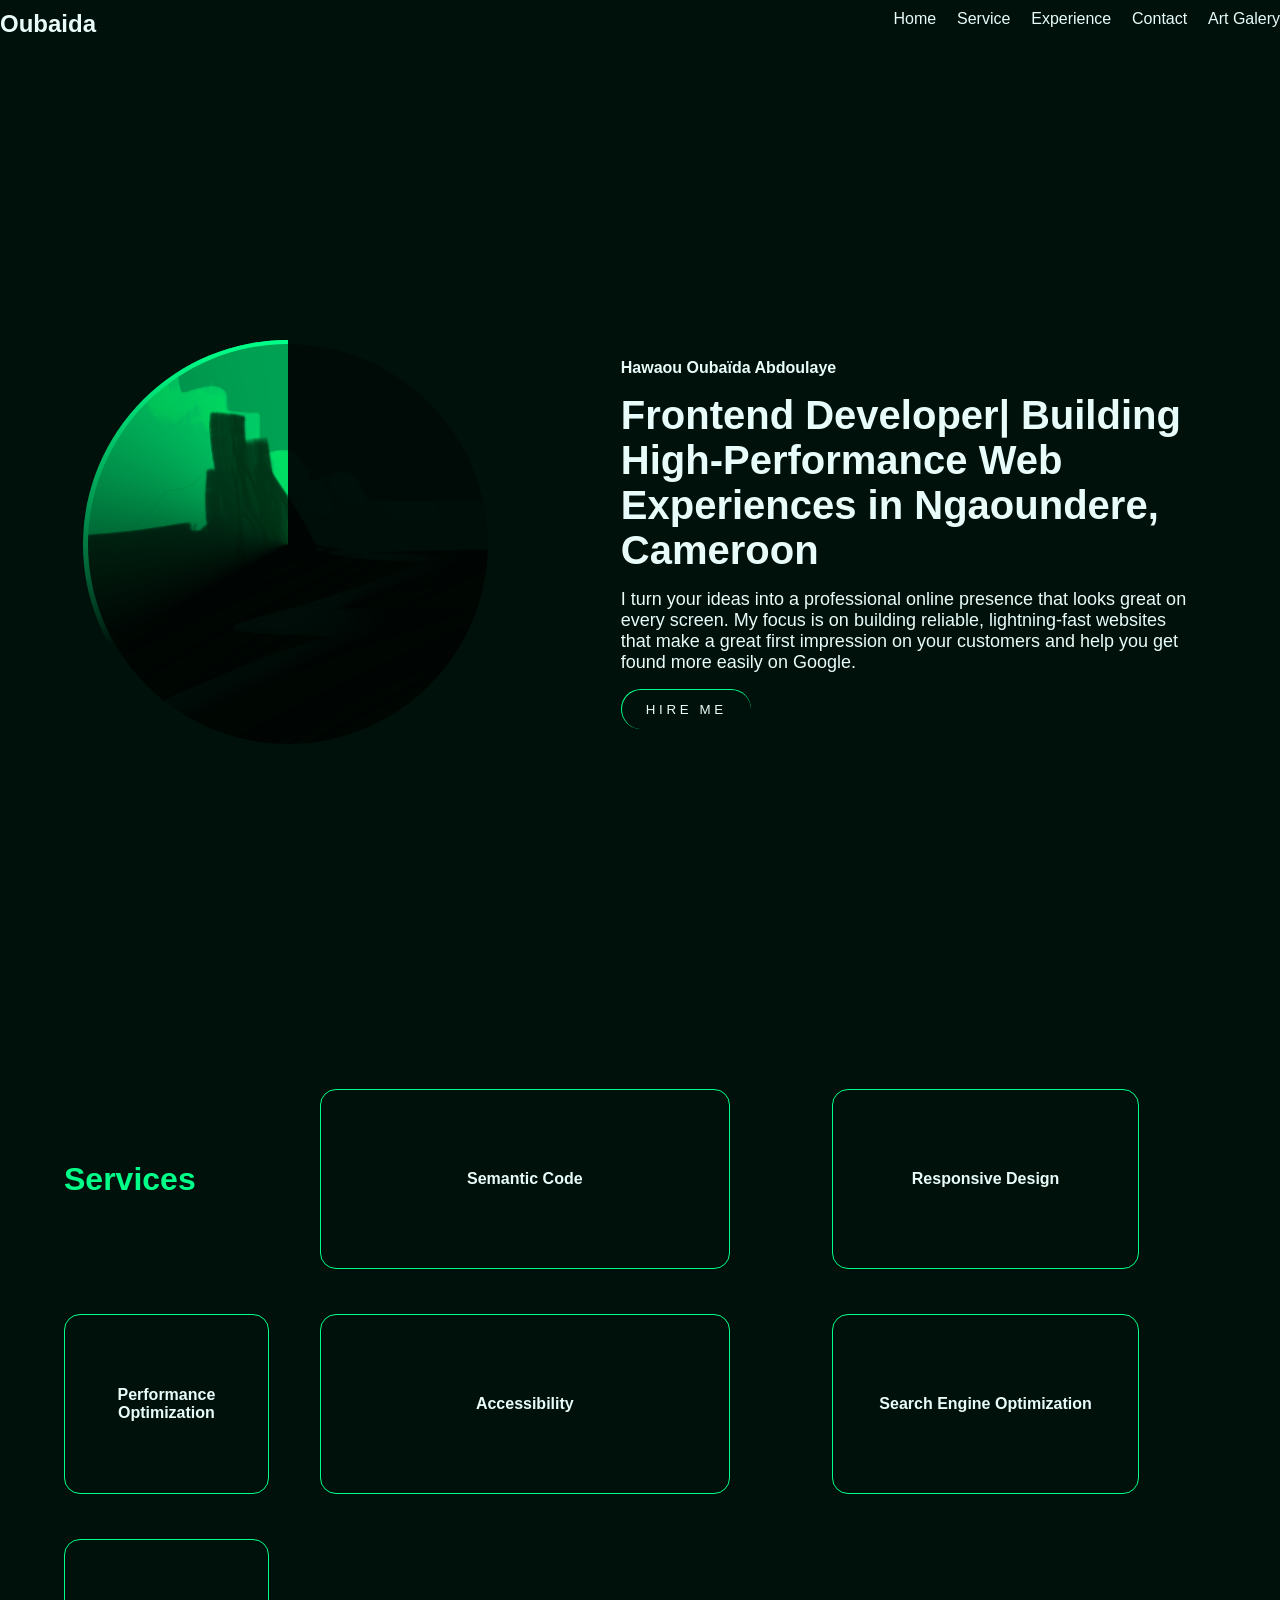
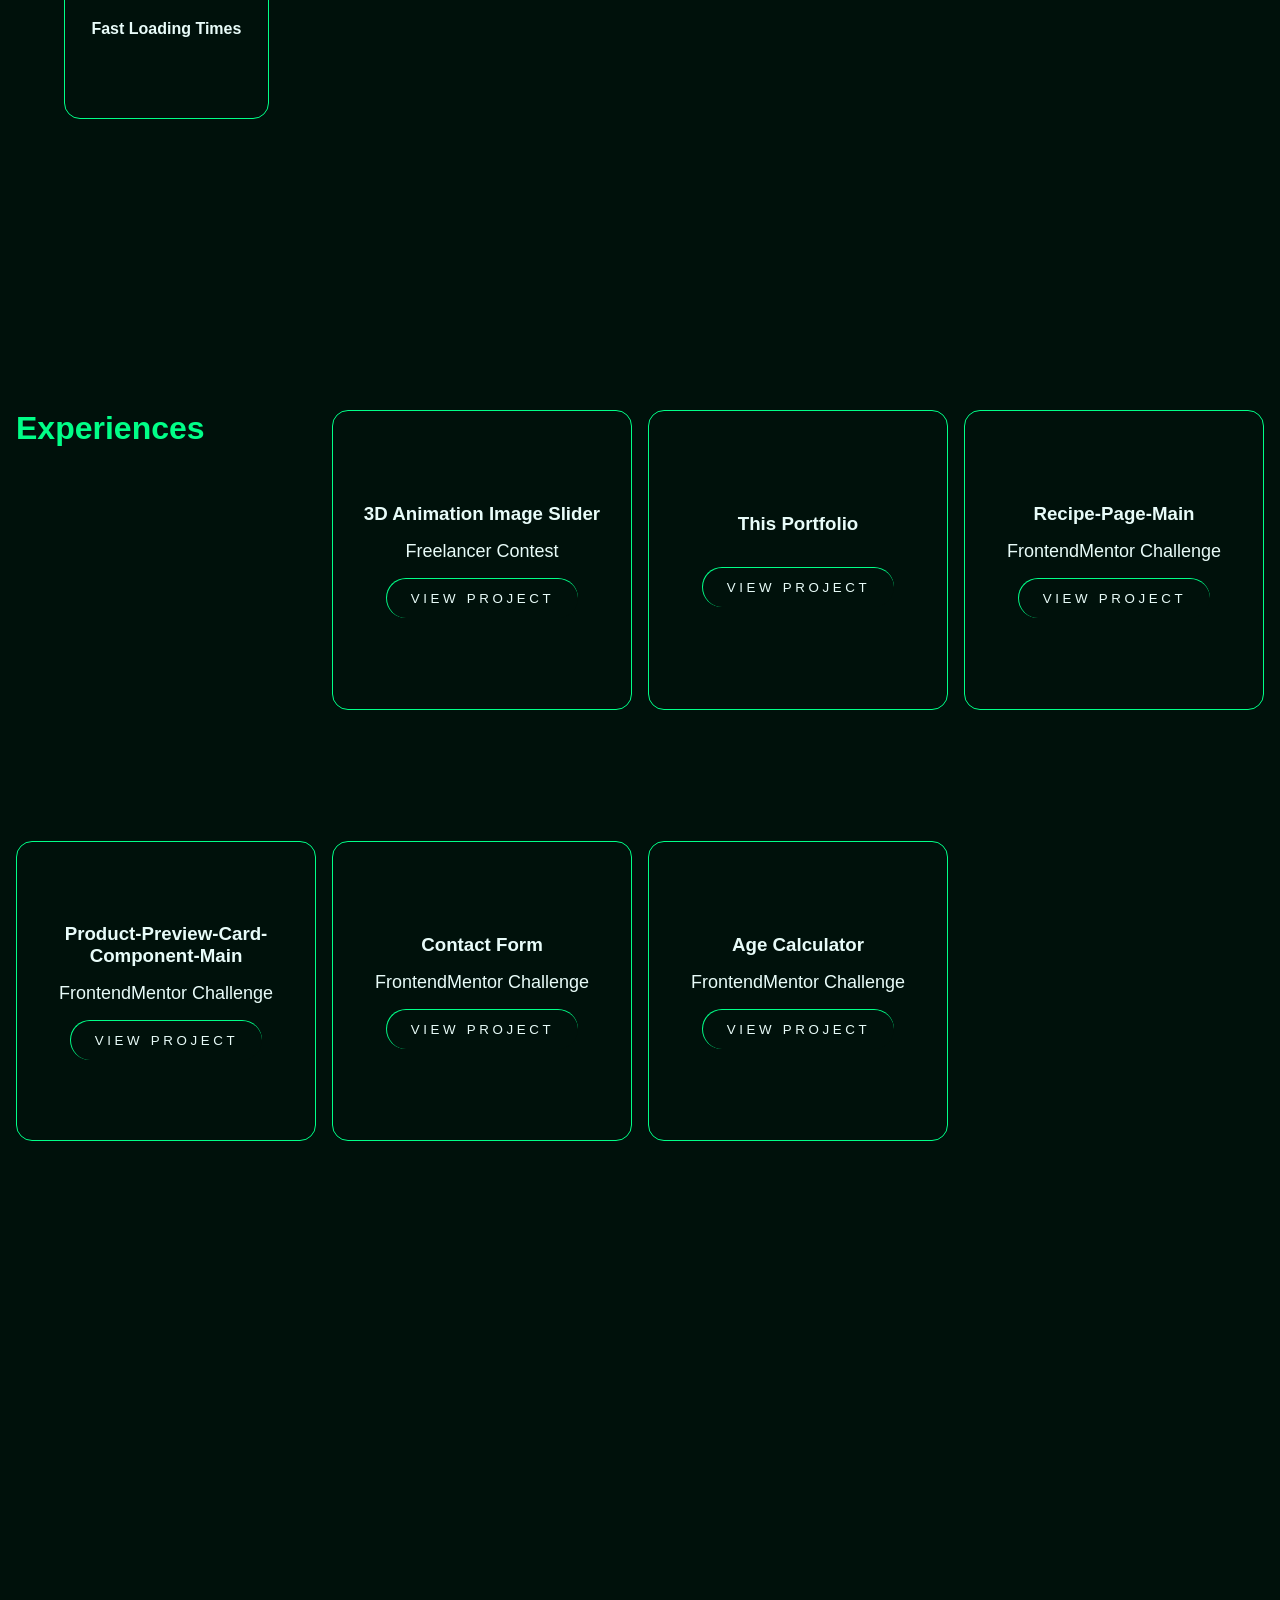
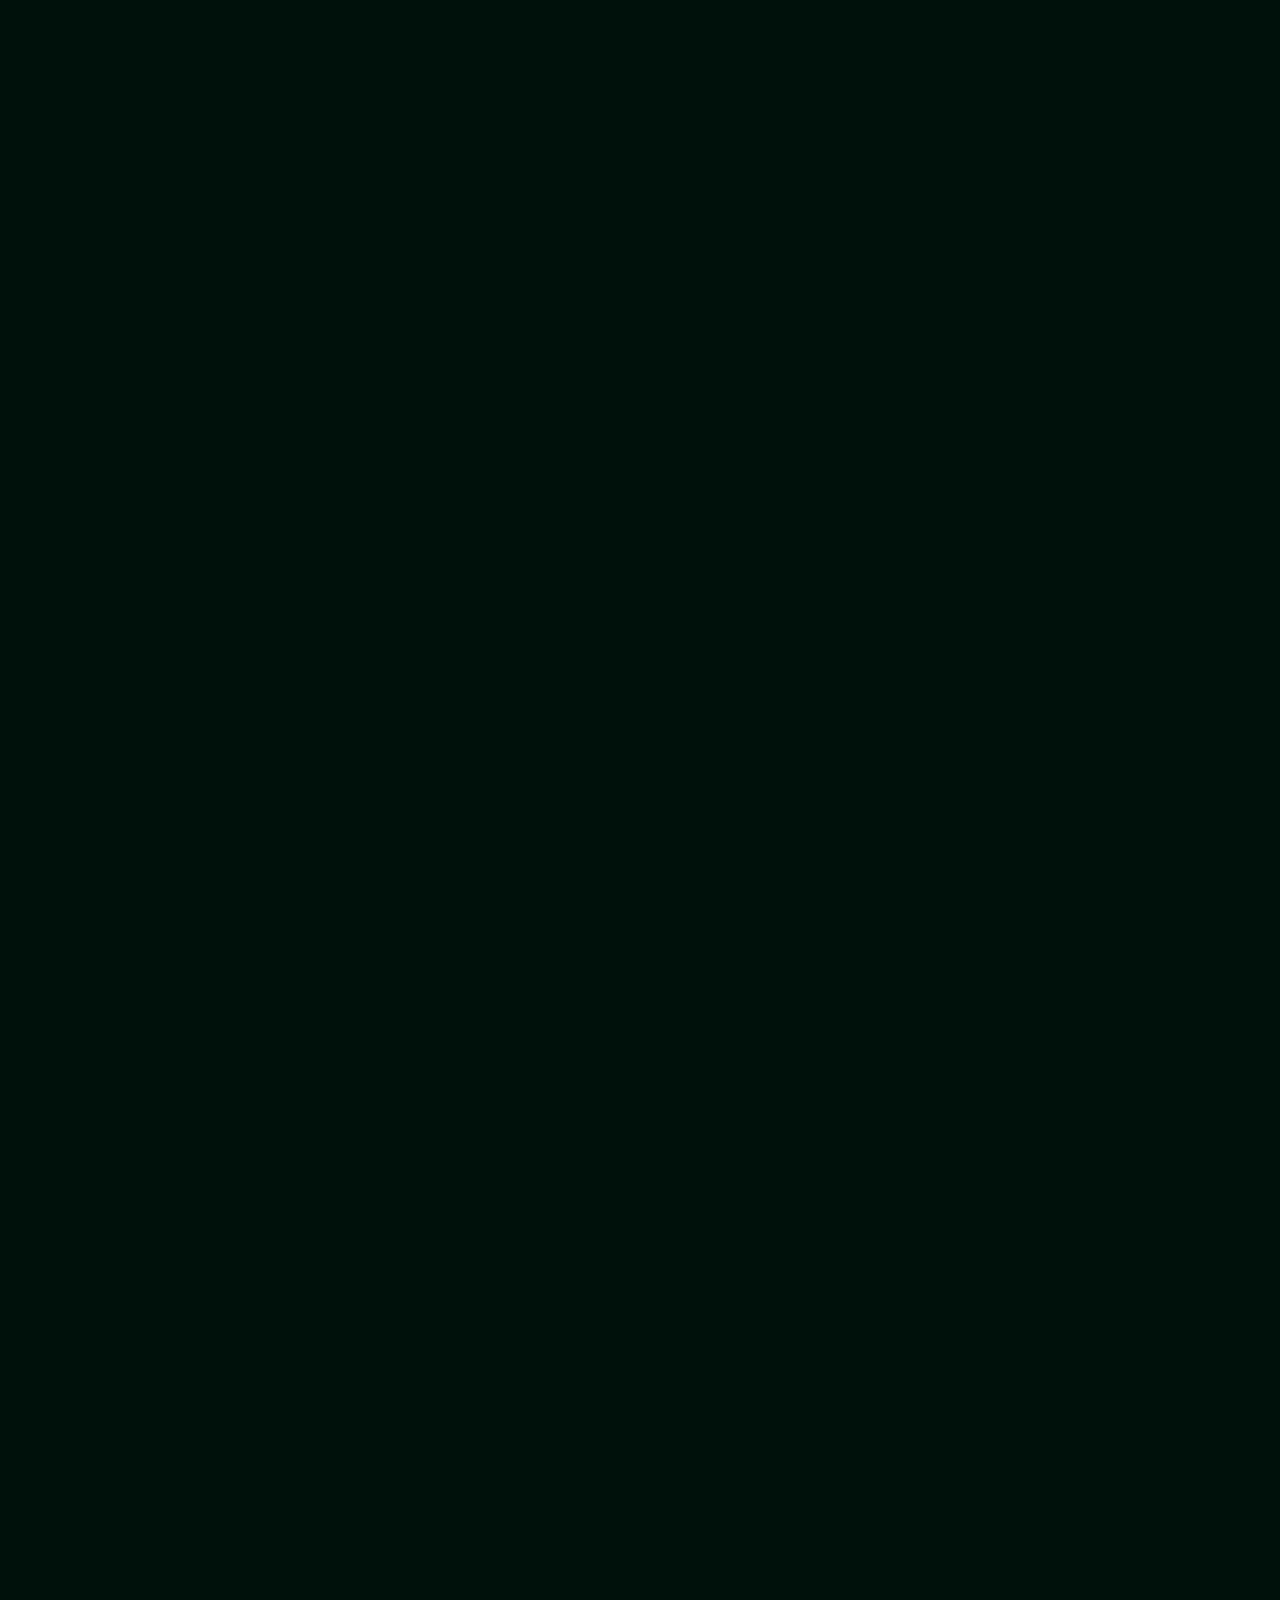
<file: index.html>
<!DOCTYPE html>
<html lang="en">
<head>
    <meta charset="UTF-8">
    <meta name="viewport" content="width=device-width, initial-scale=1.0">
    <title>HOA portfolio</title>
    <meta name="description" content="Welcome to my portfolio! I am a passionate frontend developer based in Ngaoundere, Cameroon, dedicated to crafting high-performance web experiences. With a focus on building reliable and lightning-fast websites, I strive to create professional online presences that look great on every screen. My expertise lies in turning your ideas into visually stunning and user-friendly websites that make a lasting impression on your customers. Additionally, I prioritize search engine optimization to help your website get found more easily on Google. Explore my portfolio to see how I can bring your vision to life and elevate your online presence.">
    <meta name="keywords" content="frontend developer, web development, high-performance websites, responsive design, search engine optimization, web experiences, Ngaoundere, Cameroon">
    <meta name="author" content="Hawaou Oubaïda Abdoulaye">
    <link rel="stylesheet" href="style.css">
</head>
<body>
    <nav>
        <div class="logo"> Oubaida</div>
        <div><button class="nav-b"><svg xmlns="http://www.w3.org/2000/svg" width="1em" height="1em" viewBox="0 0 24 24">
	<path d="M0 0h24v24H0z" fill="none" />
	<path fill="none" stroke="currentColor" stroke-linecap="square" stroke-width="2" d="M11.5 4h1v1h-1zm0 7.5h1v1h-1zm0 7.5h1v1h-1z" />
</svg>
</button></div>
        <ul class="nav-ul">
            <li><a href="#home">home</a></li>
            <li><a href="#service">service</a></li>
            <li><a href="#experience">experience</a></li>
            <li><a href="#contact">contact</a></li>
            <li><a href="gallery.html">art galery</a></li>

        </ul>
    </nav>
    <main>
        <section id="home" class="">
            <div class="image-box">
                <div class="image" >
                    <img src="Art Gallery\Untitled891.png" alt="">
                </div>

            </div> 
            <div class="home-content" >
                    <h2>Hawaou Oubaïda Abdoulaye</h2>
                    <h1>Frontend Developer| Building High-Performance Web Experiences in Ngaoundere, Cameroon</h1>
                    <p>I turn your ideas into a professional online presence that looks great on every screen. My focus is on building reliable, lightning-fast websites that make a great first impression on your customers and help you get found more easily on Google. </p>
                    <button>hire me</button>
            </div>
        </section>
        <section id="service">
            <h2>Services</h2>
            <div class="serv">
                <h2>semantic code </h2>
            </div>
            <div class="serv">
                <h2>responsive design</h2>
            </div> 
            <div class="serv">
                <h2>performance optimization</h2>
            </div>
            <div class="serv">
                <h2>accessibility</h2>
            </div> 
            <div class="serv">
                <h2>search engine optimization</h2>
            </div>
                <div class="serv">
                    <h2>fast loading times</h2>                                             
        </section>
        <section id="experience">
            <h2>Experiences</h2>

            <div class="project">
                <h3>3D animation image slider</h3>
                <p>freelancer contest</p>
                <a href="https://4hadjaani.github.io/product-slider/"><button> view project </button></a>
            </div>
            <div class="project">
                <h3>this portfolio</h3>
                <p></p>
                <a href="#home"><button> view project </button></a>
            </div>
            <div class="project">
                <h3>recipe-page-main</h3>
                <p>frontendMentor Challenge</p>
                <a href="https://4hadjaani.github.io/recipe-page-main/"><button> view project </button></a>
            </div>
            <div class="project">
                <h3>product-preview-card-component-main</h3>
                <p>frontendMentor Challenge</p>
                <a href="https://4hadjaani.github.io/product-preview-card-component-main/"><button> view project </button></a>
            </div>
            
            <div class="project">
                <h3>contact form </h3>
                <p>frontendMentor Challenge</p>
                <a href="https://4hadjaani.github.io/contact-form/"><button> view project </button></a>

            </div>
            <div class="project">
                <h3>age calculator</h3>
                <p>frontendMentor Challenge</p>
                <a href="https://4hadjaani.github.io/age-calculator/"><button> view project </button></a>

            </div>
        </section>
        <section id="contact">
            <form action="" >
                
            </form>

        </section>
        <section id="art">

        </section>
    </main>
    <footer></footer>
    <script src="script.js"></script>
</body>
</html>
<!--  <div class="project">
                <h3></h3>
                <p>frontendMentor Challenge</p>
                <a href=""><button> view project </button></a>

            </div>
</file>
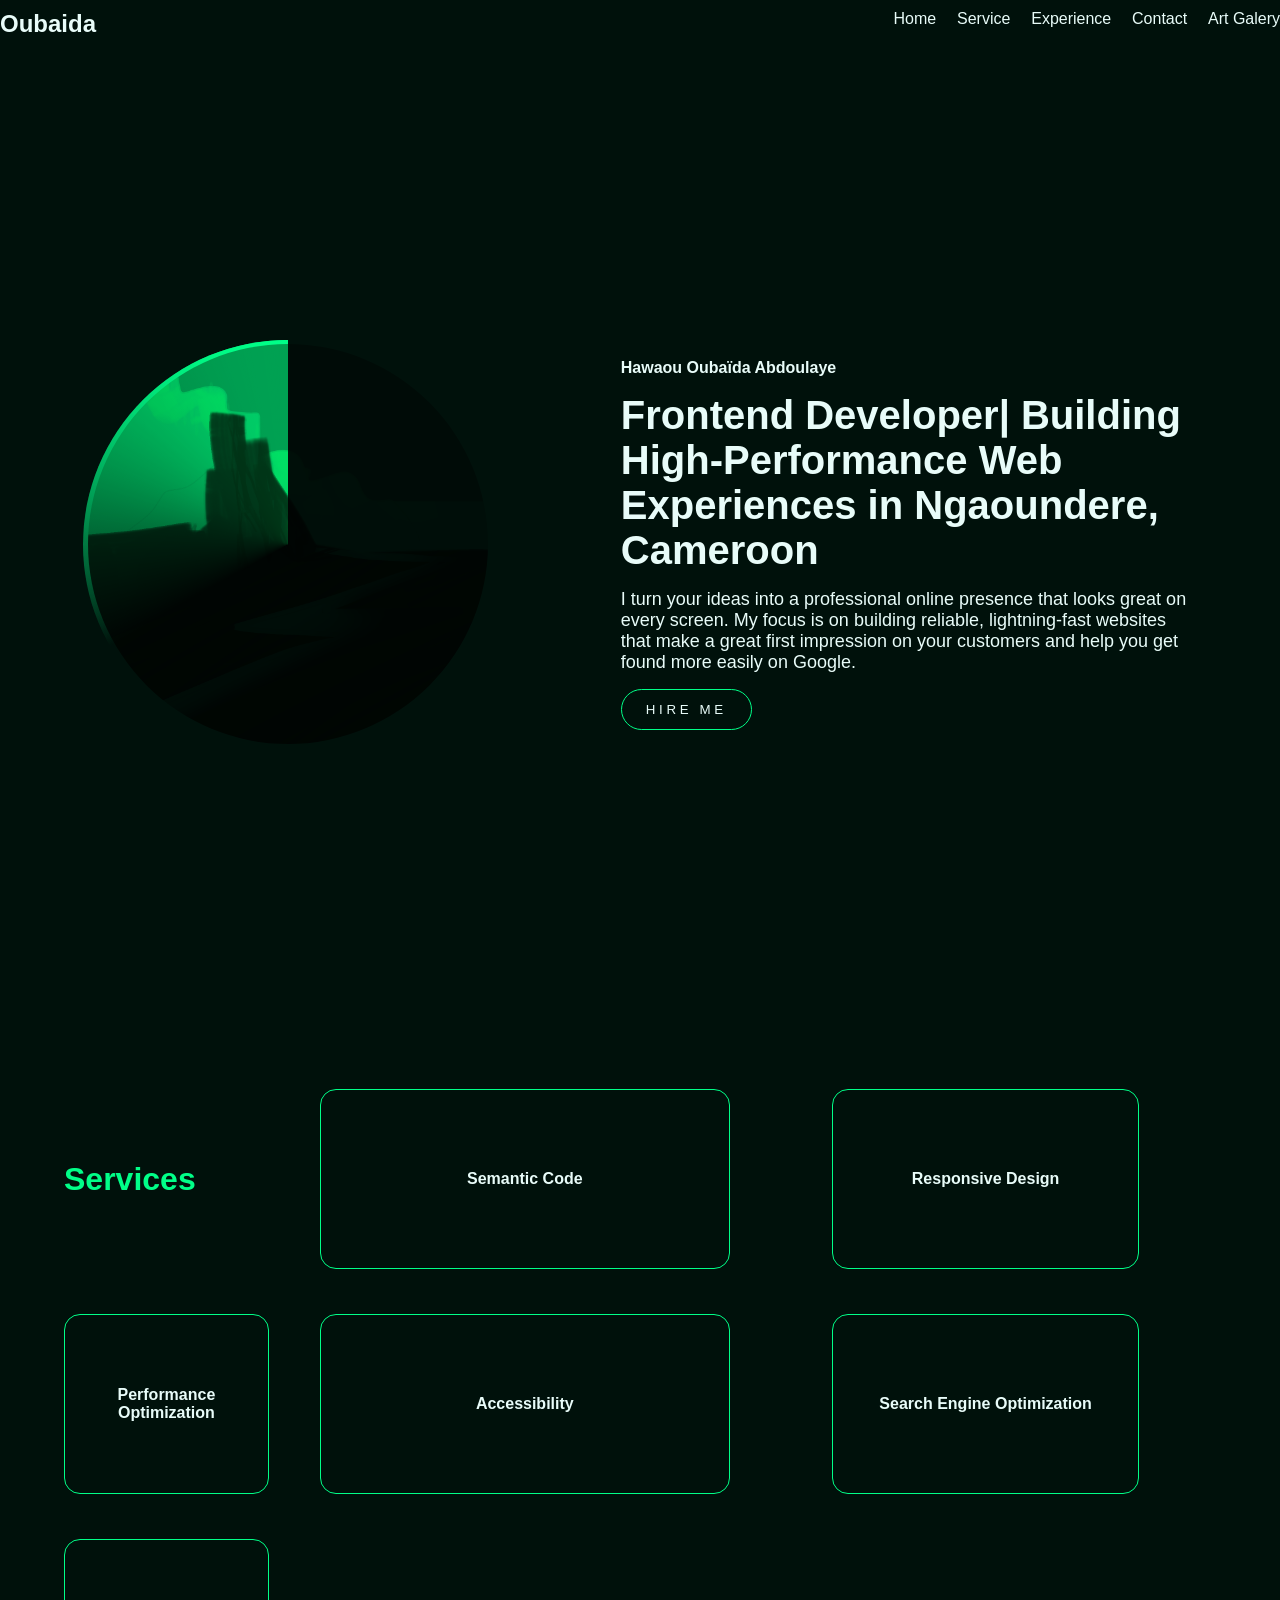
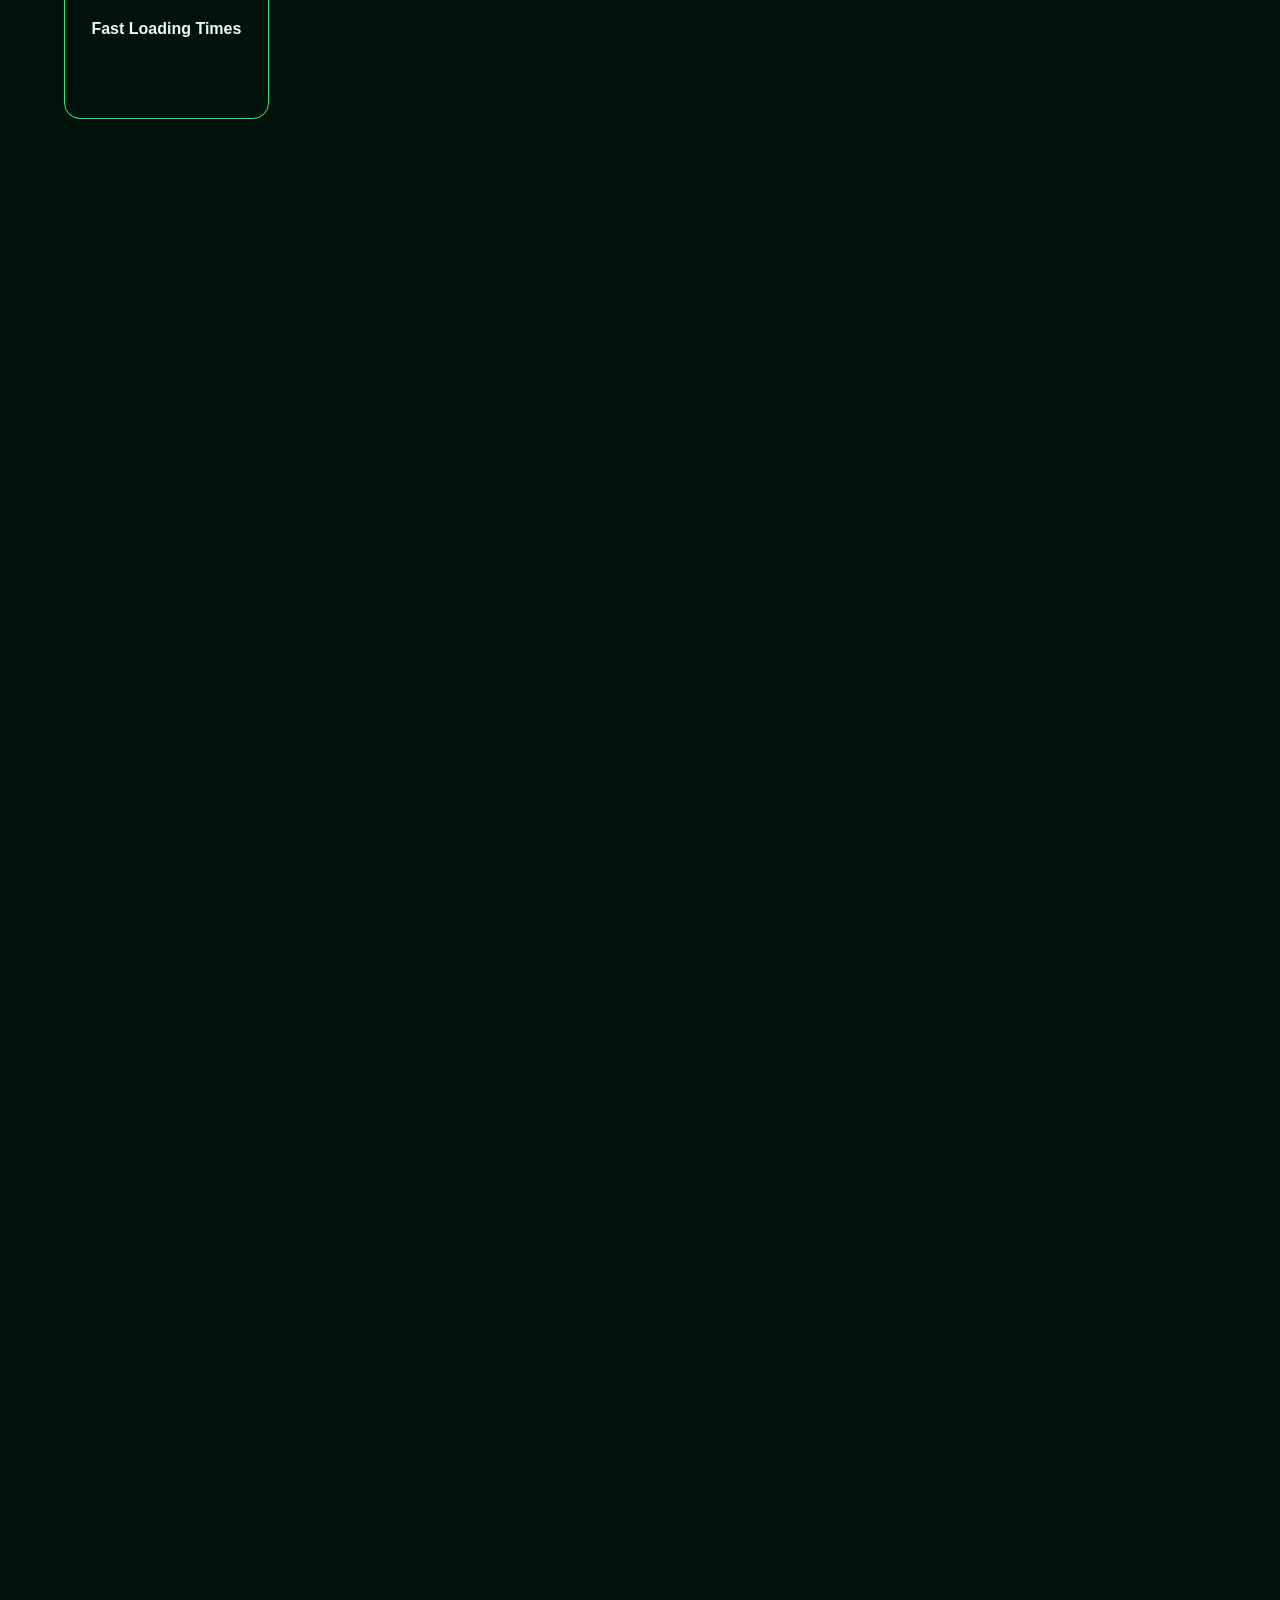
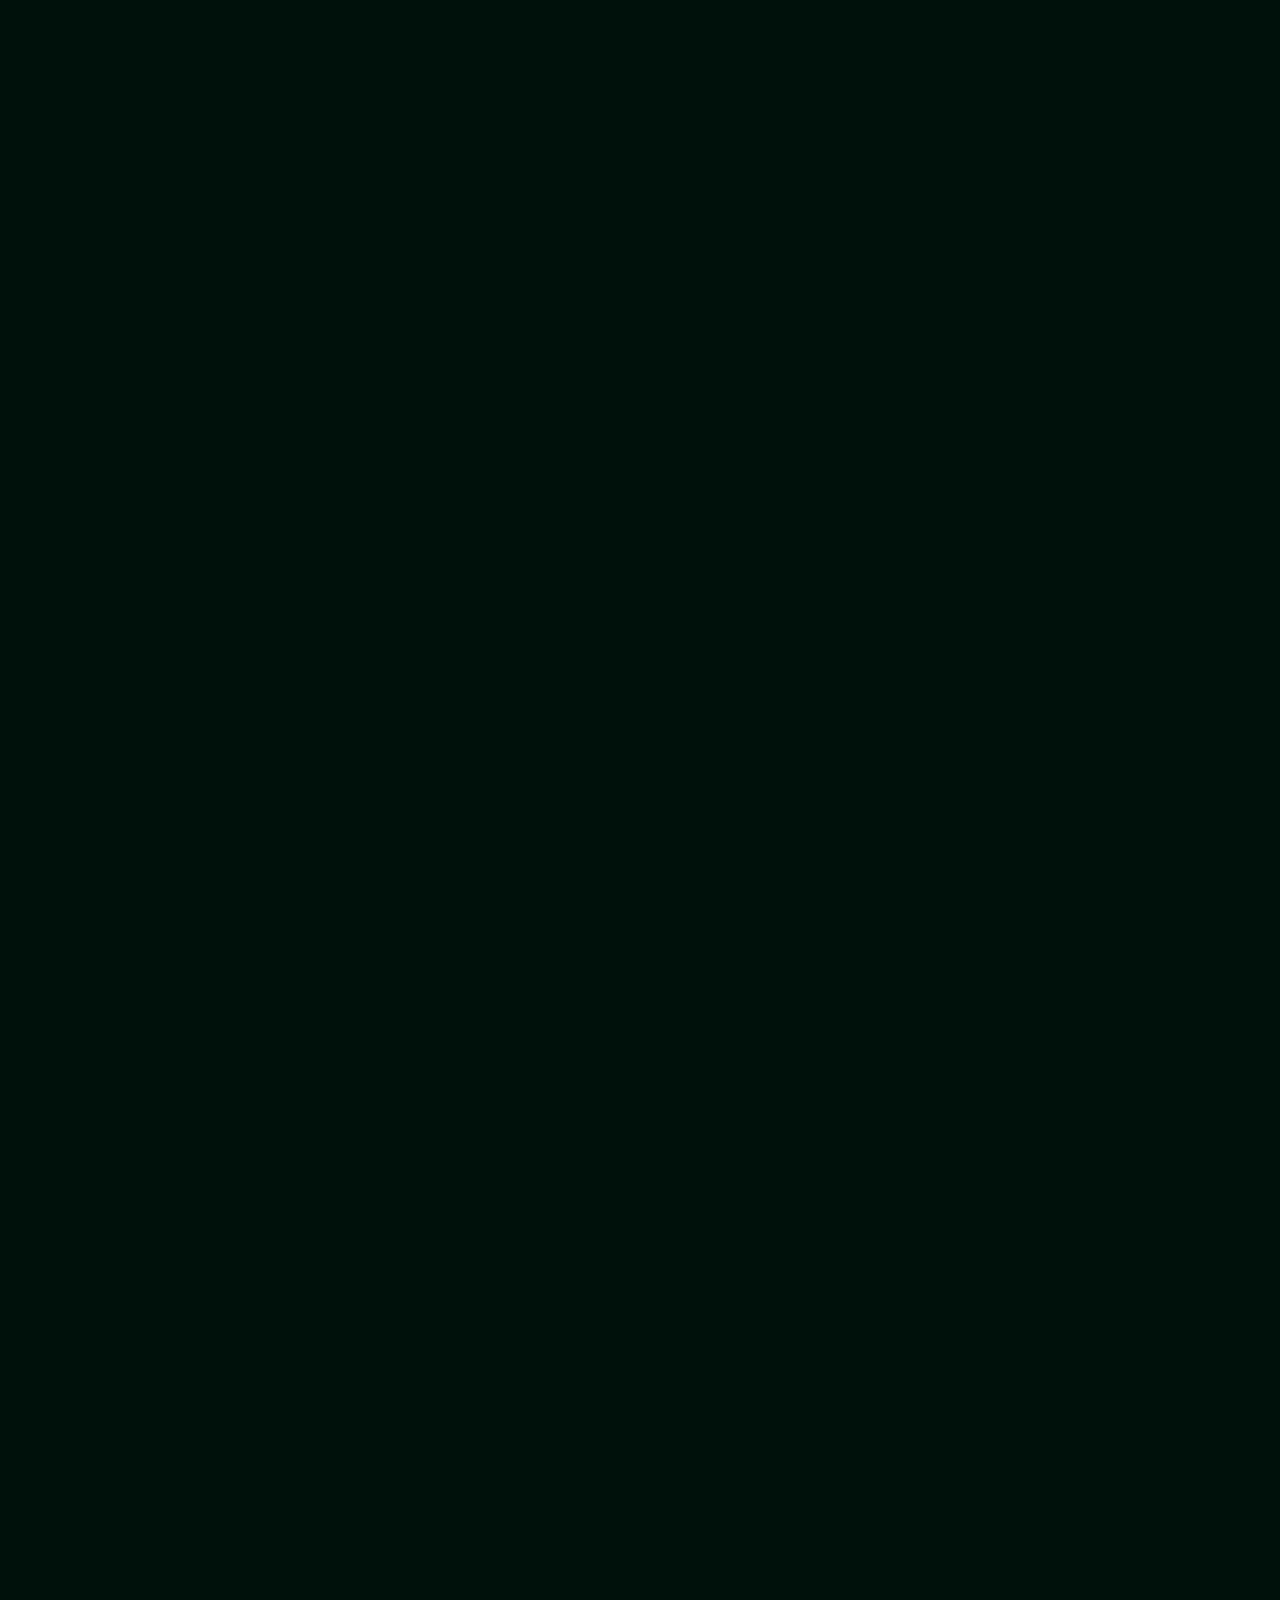
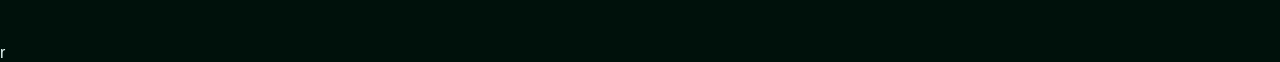
<file: src/index.html>
<!DOCTYPE html>
<html lang="en">
<head>
    <meta charset="UTF-8">
    <meta name="viewport" content="width=device-width, initial-scale=1.0">
    <title>HOA portfolio</title>
    <meta name="description" content="Welcome to my portfolio! I am a passionate frontend developer based in Ngaoundere, Cameroon, dedicated to crafting high-performance web experiences. With a focus on building reliable and lightning-fast websites, I strive to create professional online presences that look great on every screen. My expertise lies in turning your ideas into visually stunning and user-friendly websites that make a lasting impression on your customers. Additionally, I prioritize search engine optimization to help your website get found more easily on Google. Explore my portfolio to see how I can bring your vision to life and elevate your online presence.">
    <meta name="keywords" content="frontend developer, web development, high-performance websites, responsive design, search engine optimization, web experiences, Ngaoundere, Cameroon">
    <meta name="author" content="Hawaou Oubaïda Abdoulaye">
    <link rel="stylesheet" href="style.css">
</head>
<body>
    <nav>
        <div class="logo"> Oubaida</div>
        <div><button class="nav-b">hello</button></div>
        <ul class="nav-ul">
            <li><a href="#home">home</a></li>
            <li><a href="#service">service</a></li>
            <li><a href="#experience">experience</a></li>
            <li><a href="#contact">contact</a></li>
            <li><a href="#art">art galery</a></li>

        </ul>
    </nav>
    <main>
        <section id="home" class="">
            <div class="image-box">
                <div class="image" >
                    <img src="../Art Gallery/Untitled891.png" alt="">
                </div>

            </div> 
            <div class="home-content" >
                    <h2>Hawaou Oubaïda Abdoulaye</h2>
                    <h1>Frontend Developer| Building High-Performance Web Experiences in Ngaoundere, Cameroon</h1>
                    <p>I turn your ideas into a professional online presence that looks great on every screen. My focus is on building reliable, lightning-fast websites that make a great first impression on your customers and help you get found more easily on Google. </p>
                    <button>hire me</button>
            </div>
        </section>
        <section id="service">
            <h2>Services</h2>
            <div class="serv">
                <h2>semantic code </h2>
            </div>
            <div class="serv">
                <h2>responsive design</h2>
            </div> 
            <div class="serv">
                <h2>performance optimization</h2>
            </div>
            <div class="serv">
                <h2>accessibility</h2>
            </div> 
            <div class="serv">
                <h2>search engine optimization</h2>
            </div>
                <div class="serv">
                    <h2>fast loading times</h2>                                             
        </section>
        <section id="experience">

        </section>
        <section id="contact">

        </section>
        <section id="art">

        </section>
    </main>
    <footer></footer>
    <script src="script.js"></script>r
</body>
</html>
</file>
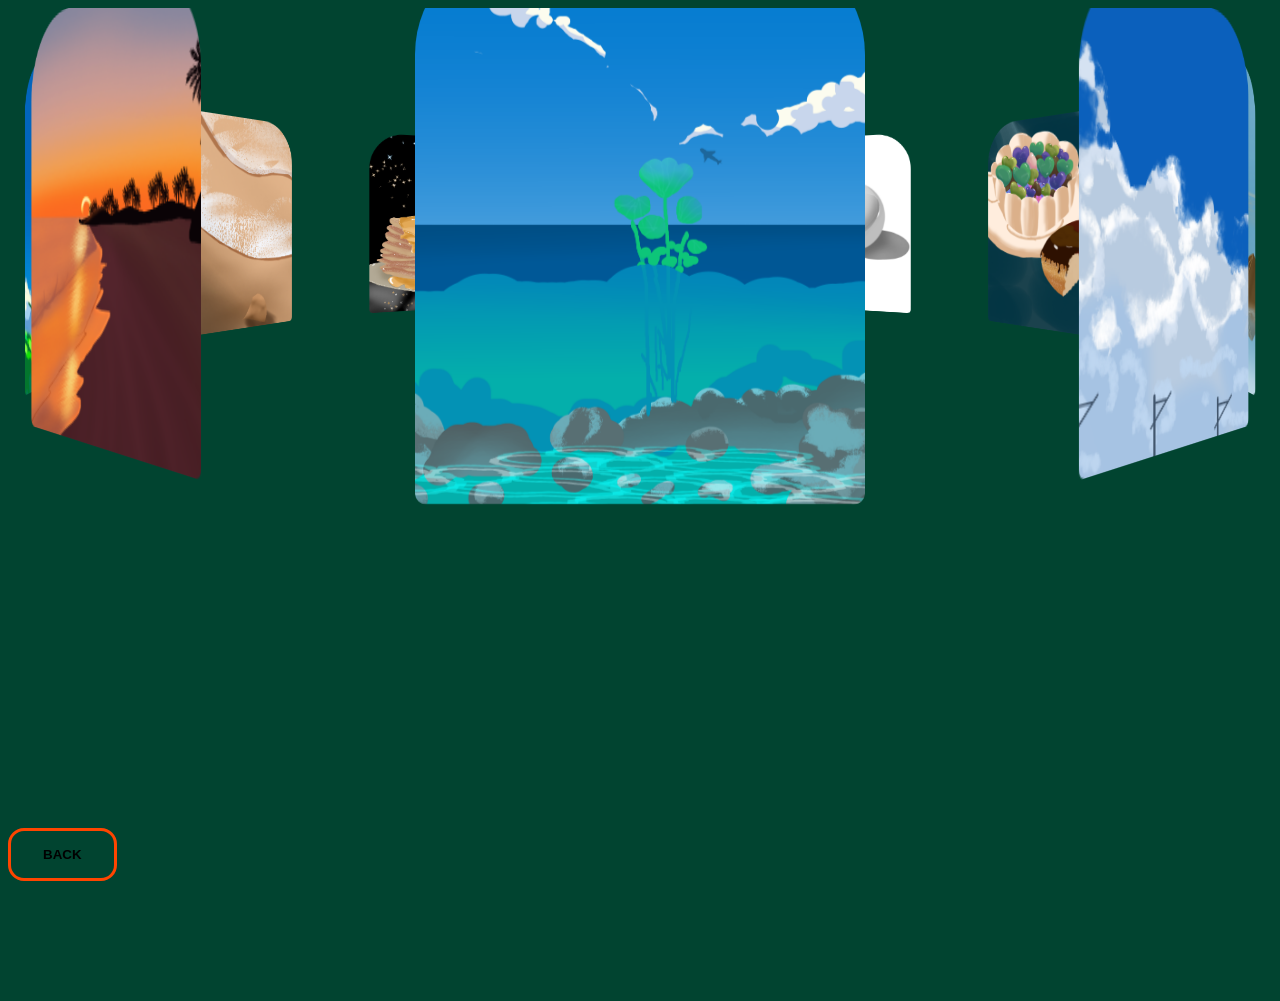
<file: gallery.html>
<!DOCTYPE html>
<html lang="en">
<head>
    <meta charset="UTF-8">
    <meta name="viewport" content="width=device-width, initial-scale=1.0">
    <title>Document</title>
    <style>


           body{
            background: #014430;
           }
          .banner{
            width: 100%;
            height: 100vh;
            text-align: center;
            overflow: hidden;
            position: relative;

          }
          .banner .slider{
            position: absolute;
            width: 200px;
            height: 250px;
            top: 10%;
            left: calc(50% - 100Px);
            transform-style: preserve-3d;
            transform: perspective(900px);
            animation: run 40s linear infinite;
          }

          .banner .slider:hover{ animation-play-state: paused ;}

          @keyframes run {
              from{
                     transform: perspective(900px) rotateX(-7deg) rotateY(0deg);
              }
              to{
                     transform: perspective(900px) rotateX(-7deg) rotateY(360deg);
              }
          }


          .banner .slider .item{
            position: absolute;
            inset: 0 0 0;
            border-radius: 50px 50px 5px 5px;
            overflow: hidden;
            background-color: rgb(178, 209, 178);
            transform: 
                rotateY( calc( (var(--position) - 1 ) * (360 / var(--quantity)) * 1deg ) ) 
               translateZ(500px);
           

           
          }
          .banner .slider .item img{
            
            object-fit: cover;
          }

          img{
            width: 200px;
            height: 250px;
            
          }

          button{
            padding: 1rem 2rem;
            border-radius: 1rem;
            border: 3px solid orangered;
            background: transparent;
            margin-bottom: 2rem;
            transform: translateY(-5rem);
            

          }
          button:focus , button:hover{
             box-shadow: 0 0 20px orangered;
             outline: none;
             
           }
            button a {
              text-decoration: none;
              font-weight: bold;
              color: #000;

            }
    </style>
</head>
<body>
  
   
  
     <div class="banner">
      <div class="slider" style="--quantity : 10">
        <div class="item" style="--position : 1"><img src="Art Gallery/001.png" alt=""></div>
        <div class="item" style="--position : 2"><img src="Art Gallery/nuage.png" alt=""></div>
        <div class="item" style="--position : 3"><img src="Art Gallery/Untitled320_20231211211756.png" alt=""></div>
        <div class="item" style="--position : 4"><img src="Art Gallery/Untitled1106.png" alt=""></div>
        <div class="item" style="--position : 5"><img src="Art Gallery/Untitled1157.png" alt=""></div>
        <div class="item" style="--position : 6"><img src="Art Gallery/Untitled877.png" alt=""></div>
        <div class="item" style="--position : 7"><img src="Art Gallery/Untitled1092_20241229104404.png" alt=""></div>
        <div class="item" style="--position : 8"><img src="Art Gallery/Untitled963.png" alt=""></div>
        <div class="item" style="--position : 9"><img src="Art Gallery/002.png" alt=""></div>
        <div class="item" style="--position : 10"><img src="Art Gallery/Untitled877.png" alt=""></div>
          
      </div>  
    </div>
     <button><a href="index.html">BACK</a></button>
</body>
</html>
</file>
<file: style.css>
*{
    margin: 0;
    padding: 0;
    box-sizing: border-box;
    outline: none;
    border: none;
}
:root{
    --primary-color: #00ff88;
    --bg-color: #00110b;
    --tp-dark-color: #e8fcf9;
}

body{
    background-color: var(--bg-color);
    color: var(--tp-dark-color);
    font-family: 'Segoe UI', Tahoma, Geneva, Verdana, sans-serif;
}
 h2{
    font-size: medium;

}
 h1{
    font-size: 2.5rem;
}
p{
    font-size: large;
}
nav{
    display: flex;
    justify-content: space-between;
    align-items: center;
    padding: 1.39rem;

}
nav .logo{
    font-size: x-large;
    font-weight: 700;
    position: fixed;
    top: 10px;
    left: 0px;
}
nav button{
    position: fixed;
    position: fixed;
    top: 10px;
    display: none;
    right: 10px;
}
ul{
    display: flex;
    gap: 1.3rem;
    position: fixed;
    top: 10px;
    right: 0px;
}
ul li{
    list-style-type: none;
}
 a {
    text-transform: capitalize;
    text-decoration: none;
    color: var(--tp-dark-color);
}
ul li a:hover{
    text-decoration: underline;
    text-shadow: 0px 15px 9px #00ff88;
    
}
ul li:active{
    transform: scale(1.1);
}
section{
    height: 100vh;
    margin-bottom: 50px;
    margin-top: 50px;
}
#home{
    display: flex;
    flex-direction: row;
    justify-content: center;
    align-items: center;
    height: 100vh;
    gap: 8rem;
}
#home .image-box{
    position: relative;
    width: 32vw;
    height: 32vw;
    aspect-ratio: 1/1;
    border-radius: 50%;
    display: flex;
    align-items: center;
    justify-content: center;
}
#home .image-box::after{
    content: "";
    position: absolute;
    width:100%;
    height:100%;
    border-radius: 50%;
    z-index: -1 ;
    background: conic-gradient(transparent , transparent , transparent , var(--primary-color));
    animation: run 10s linear infinite;

}
#home .image-box .image {
    width: 100%;
    height: 100%;
    position: relative; 
    aspect-ratio: 1/1;
    border-radius: 50%;
    padding: 0.3rem;
    display: flex;
    align-items: center;
    justify-content: center;
}
#home .image-box .image::after{
    content: "";
    position: absolute;
    width:100%;
    height:100%;
    border-radius: 50%;
    z-index: 0 ;
    background: conic-gradient(transparent , transparent , transparent , var(--primary-color));
    animation: run 10s linear infinite;
    animation-delay: -5s;

}
@keyframes run{
    from{
          transform: rotate(0deg);
    }
    to{
           transform: rotate(360deg);
    }
}
#home .image-box .image img{
    width: 100%;    
    aspect-ratio: 1/1;
    border-radius: 50%;
    z-index: 12;
    mix-blend-mode: multiply;
}
#home .image-box .image img:hover{
    mix-blend-mode: normal;

}
.home-content{
    display: flex;
    flex-direction: column; 
    gap: 1rem;
    width: 45vw;
}
 button{
    padding: .75rem 1.5rem;
    width: fit-content;
    text-transform: uppercase;
    border-radius: 2rem;
    border: 1px solid var(--primary-color);
    color: var(--tp-dark-color);
    background-color: var(--bg-color);
    letter-spacing: .49ch;
    border-right: var(--primary-color);
    border-bottom: var(--primary-color);
}
 button:hover{
    box-shadow: 0 0 15px var(--primary-color);
}
 button:active{
    background-color: var(--primary-color);
    color: var(--bg-color);
    transform: scale(1.1) ;   
}
#service {
    display: grid;
    grid-template-columns: 20% 40% 30%;
    grid-template-rows: 30% 20% 30%;
    align-items: center;
    justify-content: center;
    gap: 0rem;

}
#service>h2 , #experience>h2{
    font-size: xx-large;
    font-weight: 700;
    color: var(--primary-color);
}
#service>h2:hover{
    text-decoration: underline;
    text-shadow: 0 0 10px var(--primary-color);
}
#service .serv {
    width: 80%;
    height: 20vh;
    border: 1px solid var(--primary-color);
    border-radius:  1.0rem;
    padding: 1rem  ;
    display: flex;
    align-items: center;
    justify-content: center;
    text-transform: capitalize;
    text-align: center;
    }

#service .serv:hover{
    box-shadow: 0 3px 14px var(--primary-color);
}    

#experience {
    display: grid;
    grid-template-columns: repeat(auto-fit , minmax(250px , 1fr));
    gap: 01rem;
    padding: 1rem;

    

} 

#experience .project{
    max-height: 300px;
    border: 1px solid var(--primary-color);
    border-radius:  1.0rem;
    padding: 1rem  ;
    display: flex;
    flex-direction: column;
    align-items: center;
    justify-content: center;
    text-transform: capitalize;
    text-align: center;
    gap: 1rem;
    margin-bottom: 1rem;
    
}




































.new-ul{
    display: flex;
    flex-direction: column;
    gap: 1.4rem;
    position: fixed;
    top: 10px;
    right: 0px;
    border: .7px solid #00ff8813;
    box-shadow: -3px 3px 6px #00ff8813;
    backdrop-filter: blur(20px);
    border-radius: .6rem;
    -webkit-backdrop-filter: blur(200px);
    padding: .5rem 3rem .5rem 1rem ;
    z-index: 100;
    
}

@media only screen and (max-width: 640px) {

ul{
    display: none;
}

nav button{
    display: block;
    z-index: 200;
    border: none;
}

 h2{
    font-size: 1rem;

}
 h1{
    font-size: 1.75rem;
}
p{
    font-size: medium;
}

#home{
    display: flex;
    flex-direction: column;
    align-items: center;
    justify-content: center;
    height: 100vh;
    gap: 2rem;
    margin-top: 50px;
}
#home .image-box{
    position: relative;
    width: 60vw;
    height: 60vw;
    aspect-ratio: 1/1;
    border-radius: 50%;
    display: flex;
    align-items: center;
    justify-content: center;
}


.home-content{
    display: flex;
    flex-direction: column; 
    gap: 1.0rem;
    width: 100vw;
    padding: 1em;
}

#service , #experience{
    display: flex;
    flex-direction: column;
    flex-wrap: nowrap;
    align-items: center;
    justify-content: center;
    gap: 1.5rem;
    margin-top: 50px;

}
#experience .project{
    width: 90%;
}
}
</file>
<file: src/style.css>
*{
    margin: 0;
    padding: 0;
    box-sizing: border-box;
    outline: none;
}
:root{
    --primary-color: #00ff88;
    --bg-color: #00110b;
    --tp-dark-color: #e8fcf9;
}

body{
    background-color: var(--bg-color);
    color: var(--tp-dark-color);
    font-family: 'Segoe UI', Tahoma, Geneva, Verdana, sans-serif;
}
 h2{
    font-size: medium;

}
 h1{
    font-size: 2.5rem;
}
p{
    font-size: large;
}
nav{
    display: flex;
    justify-content: space-between;
    align-items: center;
    padding: 1.39rem;

}
nav .logo{
    font-size: x-large;
    font-weight: 700;
    position: fixed;
    top: 10px;
    left: 0px;
}
nav button{
    position: fixed;
    position: fixed;
    top: 10px;
    display: none;
    right: 10px;
}
ul{
    display: flex;
    gap: 1.3rem;
    position: fixed;
    top: 10px;
    right: 0px;
}
ul li{
    list-style-type: none;
}
ul li a {
    text-transform: capitalize;
    text-decoration: none;
    color: var(--tp-dark-color);
}
ul li a:hover{
    text-decoration: underline;
    text-shadow: 0px 15px 9px #00ff88;
    
}
ul li:active{
    transform: scale(1.1);
}
section{
    height: 100vh;
    margin-bottom: 50px;
    margin-top: 50px;
}
#home{
    display: flex;
    flex-direction: row;
    justify-content: center;
    align-items: center;
    height: 100vh;
    gap: 8rem;
}
#home .image-box{
    position: relative;
    width: 32vw;
    height: 32vw;
    aspect-ratio: 1/1;
    border-radius: 50%;
    display: flex;
    align-items: center;
    justify-content: center;
}
#home .image-box::after{
    content: "";
    position: absolute;
    width:100%;
    height:100%;
    border-radius: 50%;
    z-index: -1 ;
    background: conic-gradient(transparent , transparent , transparent , var(--primary-color));
    animation: run 10s linear infinite;

}
#home .image-box .image {
    width: 100%;
    height: 100%;
    position: relative; 
    aspect-ratio: 1/1;
    border-radius: 50%;
    padding: 0.3rem;
    display: flex;
    align-items: center;
    justify-content: center;
}
#home .image-box .image::after{
    content: "";
    position: absolute;
    width:100%;
    height:100%;
    border-radius: 50%;
    z-index: 0 ;
    background: conic-gradient(transparent , transparent , transparent , var(--primary-color));
    animation: run 10s linear infinite;
    animation-delay: -5s;

}
@keyframes run{
    from{
          transform: rotate(0deg);
    }
    to{
           transform: rotate(360deg);
    }
}
#home .image-box .image img{
    width: 100%;    
    aspect-ratio: 1/1;
    border-radius: 50%;
    z-index: 12;
    mix-blend-mode: multiply;
}
#home .image-box .image img:hover{
    mix-blend-mode: normal;

}
.home-content{
    display: flex;
    flex-direction: column; 
    gap: 1rem;
    width: 45vw;
}
#home button{
    padding: .75rem 1.5rem;
    width: fit-content;
    text-transform: uppercase;
    border-radius: 2rem;
    border: 1px solid var(--primary-color);
    color: var(--tp-dark-color);
    background-color: var(--bg-color);
    letter-spacing: .49ch;
}
#home button:hover{
    box-shadow: 0 0 15px var(--primary-color);
}
#home button:active{
    background-color: var(--primary-color);
    color: var(--bg-color);
    transform: scale(1.1) ;   
}
#service{
    display: grid;
    grid-template-columns: 20% 40% 30%;
    grid-template-rows: 30% 20% 30%;
    align-items: center;
    justify-content: center;
    gap: 0rem;

}
#service>h2{
    font-size: xx-large;
    font-weight: 700;
    color: var(--primary-color);
}
#service>h2:hover{
    text-decoration: underline;
    text-shadow: 0 0 10px var(--primary-color);
}
#service .serv{
    width: 80%;
    height: 20vh;
    border: 1px solid var(--primary-color);
    border-radius:  1.0rem;
    padding: 1rem  ;
    display: flex;
    align-items: center;
    justify-content: center;
    text-transform: capitalize;
    text-align: center;
    }

#service .serv:hover{
    box-shadow: 0 3px 14px var(--primary-color);
}    








































@media only screen and (max-width: 640px) {
.new-ul{
    display: flex;
    flex-direction: column;
    gap: 1.4rem;
    position: fixed;
    top: 10px;
    right: 0px;
    border: .7px solid #00ff8813;
    box-shadow: -3px 3px 6px #00ff8813;
    backdrop-filter: blur(20px);
    border-radius: .6rem;
    -webkit-backdrop-filter: blur(200px);
    padding: .5rem 3rem .5rem 1rem ;
    z-index: 100;
    
}
ul{
    display: none;
}

nav button{
    display: block;
    z-index: 200;
}

 h2{
    font-size: 1rem;

}
 h1{
    font-size: 1.75rem;
}
p{
    font-size: medium;
}

#home{
    display: flex;
    flex-direction: column;
    align-items: center;
    justify-content: center;
    height: 100vh;
    gap: 2rem;
    margin-top: 50px;
}
#home .image-box{
    position: relative;
    width: 60vw;
    height: 60vw;
    aspect-ratio: 1/1;
    border-radius: 50%;
    display: flex;
    align-items: center;
    justify-content: center;
}


.home-content{
    display: flex;
    flex-direction: column; 
    gap: 1.0rem;
    width: 100vw;
    padding: 1em;
}

#service{
    display: flex;
    flex-direction: column;
    align-items: center;
    justify-content: center;
    gap: 1.5rem;
    margin-top: 50px;

}

}
</file>
